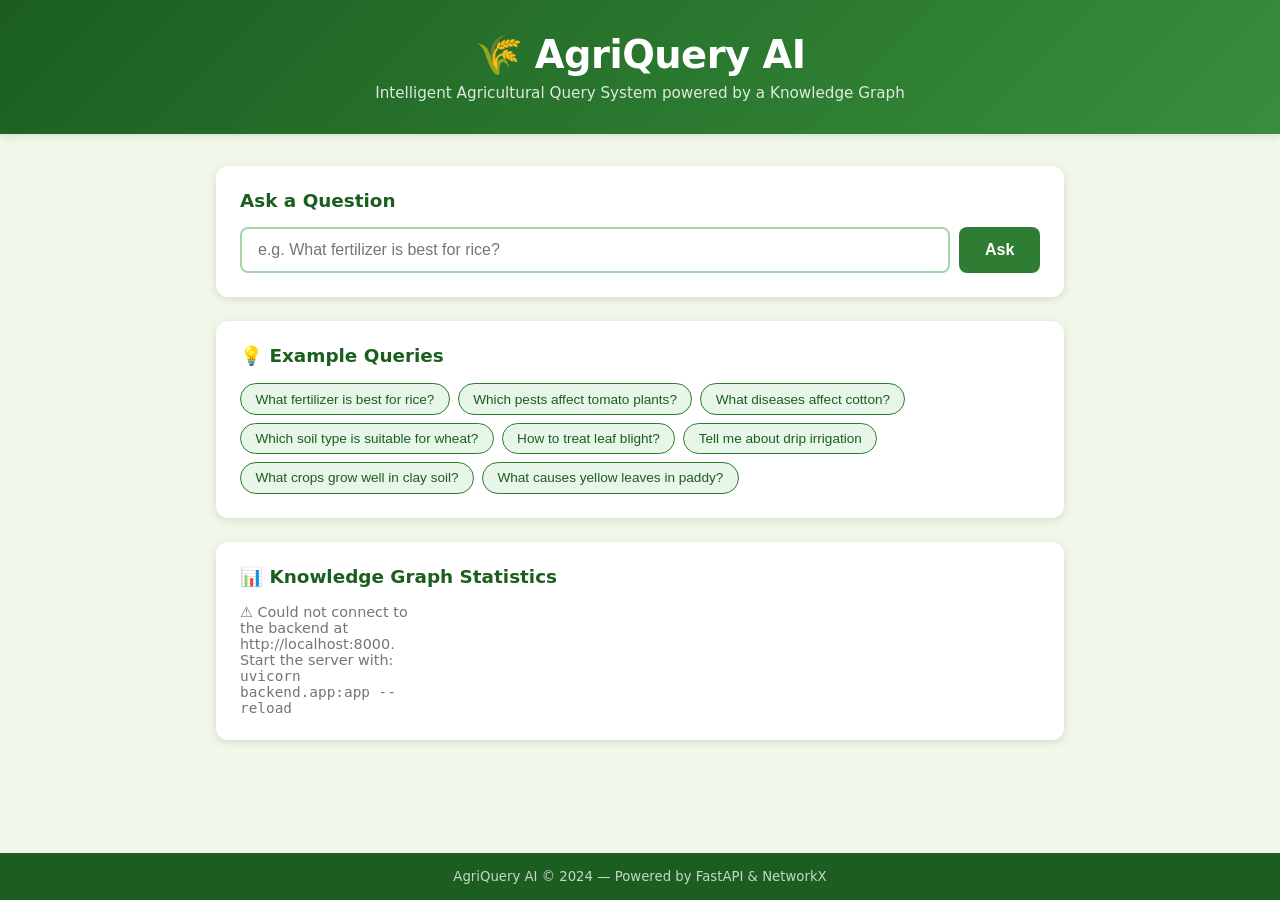
<file: frontend/index.html>
<!DOCTYPE html>
<html lang="en">
<head>
  <meta charset="UTF-8" />
  <meta name="viewport" content="width=device-width, initial-scale=1.0" />
  <title>AgriQuery AI – Intelligent Agricultural Query System</title>
  <link rel="stylesheet" href="style.css" />
</head>
<body>
  <!-- ======== HEADER ======== -->
  <header class="header">
    <div class="header-inner">
      <h1 class="logo">🌾 AgriQuery AI</h1>
      <p class="tagline">Intelligent Agricultural Query System powered by a Knowledge Graph</p>
    </div>
  </header>

  <!-- ======== MAIN ======== -->
  <main class="main">

    <!-- Query Box -->
    <section class="query-section card">
      <h2 class="section-title">Ask a Question</h2>
      <div class="query-form">
        <input
          type="text"
          id="queryInput"
          class="query-input"
          placeholder="e.g. What fertilizer is best for rice?"
          autocomplete="off"
        />
        <button id="queryBtn" class="btn-primary">Ask</button>
      </div>
      <!-- Loading -->
      <div id="loader" class="loader hidden">
        <span class="spinner"></span> Processing your query…
      </div>
    </section>

    <!-- Example Queries -->
    <section class="examples-section card">
      <h2 class="section-title">💡 Example Queries</h2>
      <div class="examples-grid" id="examplesGrid">
        <button class="example-btn">What fertilizer is best for rice?</button>
        <button class="example-btn">Which pests affect tomato plants?</button>
        <button class="example-btn">What diseases affect cotton?</button>
        <button class="example-btn">Which soil type is suitable for wheat?</button>
        <button class="example-btn">How to treat leaf blight?</button>
        <button class="example-btn">Tell me about drip irrigation</button>
        <button class="example-btn">What crops grow well in clay soil?</button>
        <button class="example-btn">What causes yellow leaves in paddy?</button>
      </div>
    </section>

    <!-- Response Area -->
    <section id="responseSection" class="response-section card hidden">
      <div class="response-header">
        <h2 class="section-title">🤖 Answer</h2>
        <button id="speakBtn" class="btn-speak" title="Read Answer Aloud">🔊</button>
      </div>

      <!-- Answer text -->
      <div id="answerBox" class="answer-box"></div>

      <!-- Entities found -->
      <div id="entitiesBox" class="meta-box hidden">
        <h3 class="meta-title">🔍 Entities Found</h3>
        <div id="entitiesList" class="tags"></div>
      </div>

      <!-- Relationships -->
      <div id="relationshipsBox" class="meta-box hidden">
        <h3 class="meta-title">🔗 Relationships</h3>
        <table class="rel-table" id="relTable">
          <thead>
            <tr>
              <th>Source</th>
              <th>Relationship</th>
              <th>Target</th>
            </tr>
          </thead>
          <tbody id="relTableBody"></tbody>
        </table>
      </div>
    </section>

    <!-- Graph Statistics -->
    <section class="stats-section card" id="statsSection">
      <h2 class="section-title">📊 Knowledge Graph Statistics</h2>
      <div id="statsGrid" class="stats-grid">
        <p class="loading-text">Loading statistics…</p>
      </div>
    </section>

  </main>

  <!-- ======== FOOTER ======== -->
  <footer class="footer">
    <p>AgriQuery AI &copy; 2024 &mdash; Powered by FastAPI &amp; NetworkX</p>
  </footer>

  <script src="script.js"></script>
</body>
</html>
</file>
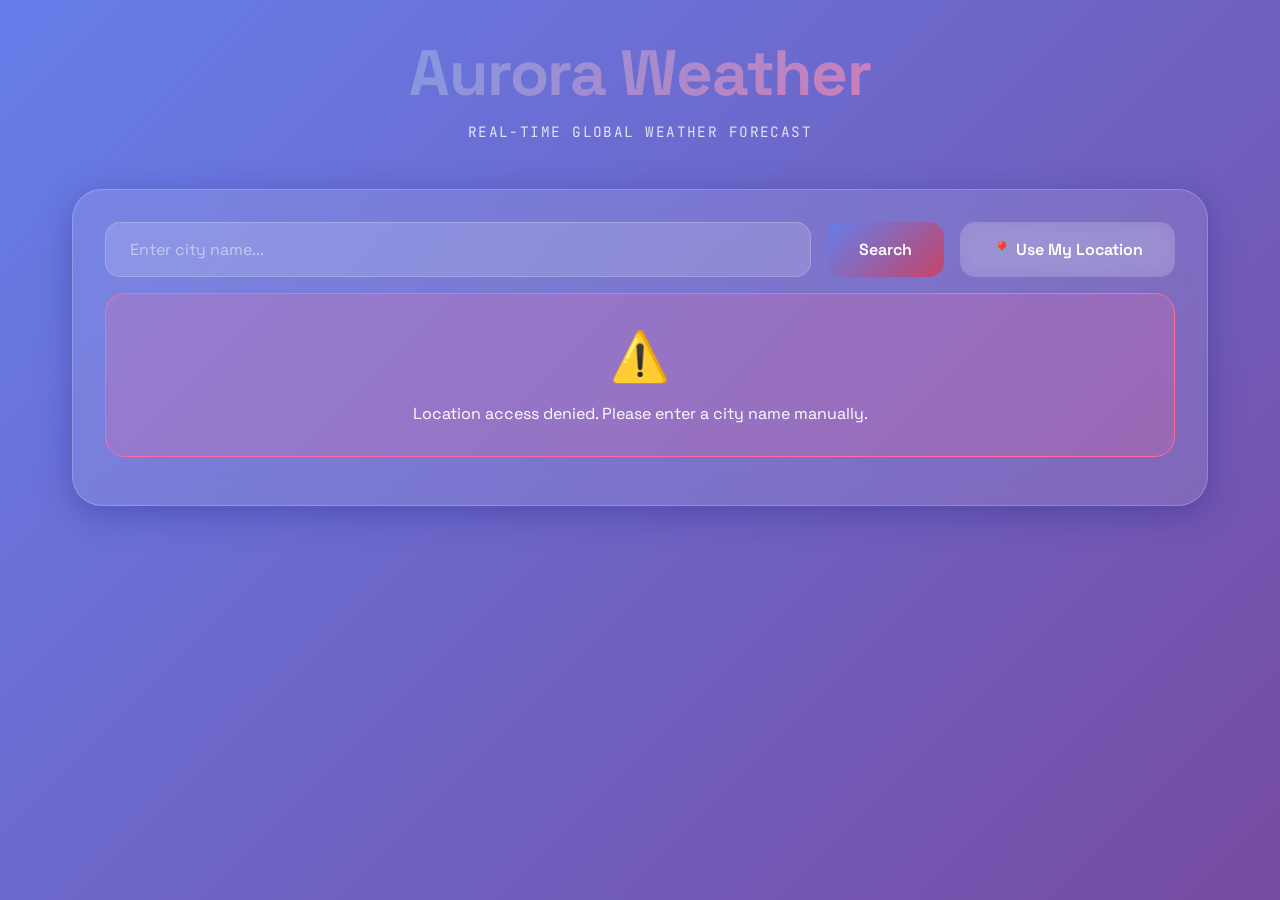
<file: weather.html>
<!DOCTYPE html>
<html lang="en">
<head>
  <meta charset="UTF-8">
  <meta name="viewport" content="width=device-width, initial-scale=1.0">
  <title>Aurora Weather</title>
  <link rel="preconnect" href="https://fonts.googleapis.com">
  <link rel="preconnect" href="https://fonts.gstatic.com" crossorigin>
  <link href="https://fonts.googleapis.com/css2?family=Space+Grotesk:wght@400;600;700&family=JetBrains+Mono:wght@400;600&display=swap" rel="stylesheet">
  <style>
    * {
      margin: 0;
      padding: 0;
      box-sizing: border-box;
    }

    :root {
      --aurora-pink: #ff6b9d;
      --aurora-purple: #c44569;
      --aurora-blue: #667eea;
      --aurora-cyan: #4facfe;
      --aurora-green: #43e97b;
      --glass-bg: rgba(255, 255, 255, 0.1);
      --glass-border: rgba(255, 255, 255, 0.2);
      --text-primary: #ffffff;
      --text-secondary: rgba(255, 255, 255, 0.8);
    }

    body {
      font-family: 'Space Grotesk', sans-serif;
      min-height: 100vh;
      overflow-x: hidden;
      position: relative;
      color: var(--text-primary);
    }

    /* Animated Aurora Background */
    .aurora-bg {
      position: fixed;
      top: 0;
      left: 0;
      width: 100%;
      height: 100%;
      z-index: -2;
      background: linear-gradient(135deg, #667eea 0%, #764ba2 100%);
      transition: background 2s ease;
    }

    .aurora-bg.sunny {
      background: linear-gradient(135deg, #ffd89b 0%, #19547b 100%);
    }

    .aurora-bg.rainy {
      background: linear-gradient(135deg, #485563 0%, #29323c 100%);
    }

    .aurora-bg.cloudy {
      background: linear-gradient(135deg, #bdc3c7 0%, #2c3e50 100%);
    }

    .aurora-bg.snowy {
      background: linear-gradient(135deg, #e6dada 0%, #274046 100%);
    }

    /* Animated particles */
    .particles {
      position: fixed;
      top: 0;
      left: 0;
      width: 100%;
      height: 100%;
      z-index: -1;
      pointer-events: none;
    }

    .particle {
      position: absolute;
      background: rgba(255, 255, 255, 0.6);
      border-radius: 50%;
      pointer-events: none;
      animation: float 8s infinite;
    }

    @keyframes float {
      0%, 100% {
        transform: translateY(0) translateX(0);
        opacity: 0;
      }
      10% {
        opacity: 1;
      }
      90% {
        opacity: 1;
      }
      100% {
        transform: translateY(-100vh) translateX(50px);
        opacity: 0;
      }
    }

    .rain-particle {
      width: 2px;
      height: 20px;
      background: linear-gradient(transparent, rgba(255, 255, 255, 0.6));
      border-radius: 50%;
      animation: rain 1s linear infinite;
    }

    @keyframes rain {
      to {
        transform: translateY(100vh);
      }
    }

    /* Glass morphism container */
    .container {
      max-width: 1200px;
      margin: 0 auto;
      padding: 2rem;
      position: relative;
      z-index: 1;
    }

    .glass-card {
      background: var(--glass-bg);
      backdrop-filter: blur(20px);
      -webkit-backdrop-filter: blur(20px);
      border: 1px solid var(--glass-border);
      border-radius: 30px;
      padding: 2rem;
      box-shadow: 0 8px 32px 0 rgba(31, 38, 135, 0.37);
      transition: transform 0.3s ease, box-shadow 0.3s ease;
    }

    .glass-card:hover {
      transform: translateY(-5px);
      box-shadow: 0 12px 48px 0 rgba(31, 38, 135, 0.5);
    }

    /* Header */
    header {
      text-align: center;
      margin-bottom: 3rem;
    }

    h1 {
      font-size: clamp(2.5rem, 5vw, 4rem);
      font-weight: 700;
      background: linear-gradient(135deg, var(--aurora-cyan), var(--aurora-pink));
      -webkit-background-clip: text;
      background-clip: text;
      -webkit-text-fill-color: transparent;
      margin-bottom: 0.5rem;
      letter-spacing: -0.02em;
    }

    .subtitle {
      font-family: 'JetBrains Mono', monospace;
      font-size: 0.9rem;
      color: var(--text-secondary);
      letter-spacing: 0.1em;
      text-transform: uppercase;
    }

    /* Location Input */
    .location-section {
      margin-bottom: 2rem;
    }

    .search-container {
      display: flex;
      gap: 1rem;
      margin-bottom: 1rem;
    }

    input[type="text"] {
      flex: 1;
      padding: 1rem 1.5rem;
      background: rgba(255, 255, 255, 0.15);
      border: 1px solid var(--glass-border);
      border-radius: 15px;
      color: var(--text-primary);
      font-family: 'Space Grotesk', sans-serif;
      font-size: 1rem;
      outline: none;
      transition: all 0.3s ease;
    }

    input[type="text"]::placeholder {
      color: rgba(255, 255, 255, 0.5);
    }

    input[type="text"]:focus {
      background: rgba(255, 255, 255, 0.2);
      border-color: var(--aurora-cyan);
      box-shadow: 0 0 20px rgba(79, 172, 254, 0.3);
    }

    button {
      padding: 1rem 2rem;
      background: linear-gradient(135deg, var(--aurora-blue), var(--aurora-purple));
      border: none;
      border-radius: 15px;
      color: white;
      font-family: 'Space Grotesk', sans-serif;
      font-weight: 600;
      font-size: 1rem;
      cursor: pointer;
      transition: all 0.3s ease;
      white-space: nowrap;
    }

    button:hover {
      transform: translateY(-2px);
      box-shadow: 0 8px 20px rgba(102, 126, 234, 0.4);
    }

    button:active {
      transform: translateY(0);
    }

    button:disabled {
      opacity: 0.5;
      cursor: not-allowed;
    }

    .btn-secondary {
      background: rgba(255, 255, 255, 0.15);
      backdrop-filter: blur(10px);
    }

    /* Current Weather */
    .current-weather {
      text-align: center;
      margin-bottom: 3rem;
    }

    .location-name {
      font-size: 1.5rem;
      font-weight: 600;
      margin-bottom: 0.5rem;
      color: var(--text-primary);
    }

    .current-date {
      font-family: 'JetBrains Mono', monospace;
      font-size: 0.9rem;
      color: var(--text-secondary);
      margin-bottom: 2rem;
    }

    .weather-icon {
      font-size: 8rem;
      margin: 1rem 0;
      filter: drop-shadow(0 4px 10px rgba(0, 0, 0, 0.2));
    }

    .temperature {
      font-size: clamp(4rem, 10vw, 6rem);
      font-weight: 700;
      margin: 1rem 0;
      background: linear-gradient(135deg, var(--aurora-cyan), var(--aurora-green));
      -webkit-background-clip: text;
      background-clip: text;
      -webkit-text-fill-color: transparent;
    }

    .condition {
      font-size: 1.5rem;
      font-weight: 600;
      margin-bottom: 2rem;
      text-transform: capitalize;
    }

    /* Weather Details Grid */
    .weather-details {
      display: grid;
      grid-template-columns: repeat(auto-fit, minmax(200px, 1fr));
      gap: 1.5rem;
      margin-bottom: 3rem;
    }

    .detail-card {
      background: rgba(255, 255, 255, 0.08);
      border: 1px solid rgba(255, 255, 255, 0.15);
      border-radius: 20px;
      padding: 1.5rem;
      text-align: center;
      transition: all 0.3s ease;
    }

    .detail-card:hover {
      background: rgba(255, 255, 255, 0.12);
      transform: scale(1.05);
    }

    .detail-label {
      font-family: 'JetBrains Mono', monospace;
      font-size: 0.8rem;
      color: var(--text-secondary);
      text-transform: uppercase;
      letter-spacing: 0.1em;
      margin-bottom: 0.5rem;
    }

    .detail-value {
      font-size: 2rem;
      font-weight: 700;
      color: var(--text-primary);
    }

    .detail-unit {
      font-size: 1rem;
      color: var(--text-secondary);
    }

    /* Forecast */
    .forecast-section {
      margin-top: 3rem;
    }

    .forecast-title {
      font-size: 1.8rem;
      font-weight: 700;
      margin-bottom: 1.5rem;
      text-align: center;
    }

    .forecast-grid {
      display: grid;
      grid-template-columns: repeat(auto-fit, minmax(130px, 1fr));
      gap: 1rem;
    }

    .forecast-card {
      background: rgba(255, 255, 255, 0.08);
      border: 1px solid rgba(255, 255, 255, 0.15);
      border-radius: 20px;
      padding: 1.5rem 1rem;
      text-align: center;
      transition: all 0.3s ease;
    }

    .forecast-card:hover {
      background: rgba(255, 255, 255, 0.15);
      transform: translateY(-5px);
    }

    .forecast-day {
      font-family: 'JetBrains Mono', monospace;
      font-size: 0.9rem;
      font-weight: 600;
      margin-bottom: 0.5rem;
      color: var(--text-primary);
    }

    .forecast-icon {
      font-size: 3rem;
      margin: 0.5rem 0;
    }

    .forecast-temps {
      display: flex;
      justify-content: center;
      gap: 0.5rem;
      margin-top: 0.5rem;
    }

    .temp-high {
      font-weight: 700;
      color: var(--text-primary);
    }

    .temp-low {
      color: var(--text-secondary);
    }

    /* Loading State */
    .loading {
      display: none;
      text-align: center;
      padding: 2rem;
    }

    .loading.active {
      display: block;
    }

    .spinner {
      width: 50px;
      height: 50px;
      margin: 0 auto 1rem;
      border: 4px solid rgba(255, 255, 255, 0.2);
      border-top-color: var(--aurora-cyan);
      border-radius: 50%;
      animation: spin 1s linear infinite;
    }

    @keyframes spin {
      to { transform: rotate(360deg); }
    }

    /* Error State */
    .error {
      display: none;
      text-align: center;
      padding: 2rem;
      background: rgba(255, 107, 157, 0.2);
      border: 1px solid var(--aurora-pink);
      border-radius: 20px;
      margin: 1rem 0;
    }

    .error.active {
      display: block;
    }

    .error-icon {
      font-size: 3rem;
      margin-bottom: 1rem;
    }

    /* Hidden State */
    .hidden {
      display: none !important;
    }

    /* Responsive */
    @media (max-width: 768px) {
      .container {
        padding: 1rem;
      }

      .glass-card {
        padding: 1.5rem;
      }

      .search-container {
        flex-direction: column;
      }

      .weather-details {
        grid-template-columns: repeat(2, 1fr);
      }

      .forecast-grid {
        grid-template-columns: repeat(auto-fit, minmax(100px, 1fr));
      }
    }
  </style>
</head>
<body>
  <div class="aurora-bg" id="auroraBg"></div>
  <div class="particles" id="particles"></div>

  <div class="container">
    <header>
      <h1>Aurora Weather</h1>
      <p class="subtitle">Real-time global weather forecast</p>
    </header>

    <main>
      <div class="glass-card location-section">
        <div class="search-container">
          <input
            type="text"
            id="cityInput"
            placeholder="Enter city name..."
            onkeypress="if(event.key==='Enter') searchCity()"
          >
          <button onclick="searchCity()">Search</button>
          <button class="btn-secondary" onclick="getCurrentLocation()">📍 Use My Location</button>
        </div>

        <div id="errorMessage" class="error">
          <div class="error-icon">⚠️</div>
          <p id="errorText"></p>
        </div>
      </div>

      <div id="loadingState" class="loading">
        <div class="spinner"></div>
        <p>Loading weather data...</p>
      </div>

      <div id="weatherContent" class="hidden">
        <div class="glass-card current-weather">
          <div class="location-name" id="locationName"></div>
          <div class="current-date" id="currentDate"></div>
          <div class="weather-icon" id="weatherIcon"></div>
          <div class="temperature" id="temperature"></div>
          <div class="condition" id="condition"></div>
        </div>

        <div class="glass-card">
          <div class="weather-details">
            <div class="detail-card">
              <div class="detail-label">Feels Like</div>
              <div class="detail-value" id="feelsLike">--</div>
            </div>
            <div class="detail-card">
              <div class="detail-label">Humidity</div>
              <div class="detail-value" id="humidity">--</div>
            </div>
            <div class="detail-card">
              <div class="detail-label">Wind Speed</div>
              <div class="detail-value" id="windSpeed">--</div>
            </div>
          </div>

          <div class="forecast-section">
            <h2 class="forecast-title">7-Day Forecast</h2>
            <div class="forecast-grid" id="forecastGrid"></div>
          </div>
        </div>
      </div>
    </main>
  </div>

  <script>
    // WMO Weather Code Mapping
    const weatherCodes = {
      0: { description: 'Clear sky', icon: '☀️', type: 'sunny' },
      1: { description: 'Mainly clear', icon: '🌤️', type: 'sunny' },
      2: { description: 'Partly cloudy', icon: '⛅', type: 'cloudy' },
      3: { description: 'Overcast', icon: '☁️', type: 'cloudy' },
      45: { description: 'Foggy', icon: '🌫️', type: 'cloudy' },
      48: { description: 'Depositing rime fog', icon: '🌫️', type: 'cloudy' },
      51: { description: 'Light drizzle', icon: '🌦️', type: 'rainy' },
      53: { description: 'Moderate drizzle', icon: '🌦️', type: 'rainy' },
      55: { description: 'Dense drizzle', icon: '🌧️', type: 'rainy' },
      56: { description: 'Light freezing drizzle', icon: '🌧️', type: 'rainy' },
      57: { description: 'Dense freezing drizzle', icon: '🌧️', type: 'rainy' },
      61: { description: 'Slight rain', icon: '🌧️', type: 'rainy' },
      63: { description: 'Moderate rain', icon: '🌧️', type: 'rainy' },
      65: { description: 'Heavy rain', icon: '⛈️', type: 'rainy' },
      66: { description: 'Light freezing rain', icon: '🌧️', type: 'rainy' },
      67: { description: 'Heavy freezing rain', icon: '⛈️', type: 'rainy' },
      71: { description: 'Slight snow', icon: '🌨️', type: 'snowy' },
      73: { description: 'Moderate snow', icon: '🌨️', type: 'snowy' },
      75: { description: 'Heavy snow', icon: '❄️', type: 'snowy' },
      77: { description: 'Snow grains', icon: '🌨️', type: 'snowy' },
      80: { description: 'Slight rain showers', icon: '🌦️', type: 'rainy' },
      81: { description: 'Moderate rain showers', icon: '🌧️', type: 'rainy' },
      82: { description: 'Violent rain showers', icon: '⛈️', type: 'rainy' },
      85: { description: 'Slight snow showers', icon: '🌨️', type: 'snowy' },
      86: { description: 'Heavy snow showers', icon: '❄️', type: 'snowy' },
      95: { description: 'Thunderstorm', icon: '⛈️', type: 'rainy' },
      96: { description: 'Thunderstorm with slight hail', icon: '⛈️', type: 'rainy' },
      99: { description: 'Thunderstorm with heavy hail', icon: '⛈️', type: 'rainy' }
    };

    // Get weather code info
    function getWeatherInfo(code) {
      return weatherCodes[code] || { description: 'Unknown', icon: '❓', type: 'cloudy' };
    }

    // Format date
    function formatDate(dateString) {
      const date = new Date(dateString);
      return date.toLocaleDateString('en-US', {
        weekday: 'short',
        month: 'short',
        day: 'numeric'
      });
    }

    // Create animated particles
    function createParticles(type) {
      const particlesContainer = document.getElementById('particles');
      particlesContainer.innerHTML = '';

      if (type === 'rainy') {
        for (let i = 0; i < 50; i++) {
          const particle = document.createElement('div');
          particle.className = 'particle rain-particle';
          particle.style.left = Math.random() * 100 + '%';
          particle.style.animationDelay = Math.random() * 2 + 's';
          particle.style.animationDuration = (Math.random() * 0.5 + 0.5) + 's';
          particlesContainer.appendChild(particle);
        }
      } else if (type === 'snowy') {
        for (let i = 0; i < 30; i++) {
          const particle = document.createElement('div');
          particle.className = 'particle';
          particle.style.left = Math.random() * 100 + '%';
          particle.style.width = (Math.random() * 5 + 3) + 'px';
          particle.style.height = particle.style.width;
          particle.style.animationDelay = Math.random() * 8 + 's';
          particle.style.animationDuration = (Math.random() * 4 + 6) + 's';
          particlesContainer.appendChild(particle);
        }
      }
    }

    // Show error
    function showError(message) {
      const errorEl = document.getElementById('errorMessage');
      const errorText = document.getElementById('errorText');
      errorText.textContent = message;
      errorEl.classList.add('active');
      setTimeout(() => errorEl.classList.remove('active'), 5000);
    }

    // Show loading
    function showLoading(show) {
      const loading = document.getElementById('loadingState');
      loading.classList.toggle('active', show);
    }

    // Update UI with weather data
    function updateWeatherUI(data, locationName) {
      const current = data.current;
      const weatherInfo = getWeatherInfo(current.weathercode);

      // Update background based on weather
      const bg = document.getElementById('auroraBg');
      bg.className = 'aurora-bg ' + weatherInfo.type;

      // Create particles
      createParticles(weatherInfo.type);

      // Update current weather
      document.getElementById('locationName').textContent = locationName;
      document.getElementById('currentDate').textContent = new Date().toLocaleDateString('en-US', {
        weekday: 'long',
        year: 'numeric',
        month: 'long',
        day: 'numeric'
      });
      document.getElementById('weatherIcon').textContent = weatherInfo.icon;
      document.getElementById('temperature').textContent = Math.round(current.temperature_2m) + '°C';
      document.getElementById('condition').textContent = weatherInfo.description;
      document.getElementById('feelsLike').innerHTML = Math.round(current.apparent_temperature) + '<span class="detail-unit">°C</span>';
      document.getElementById('humidity').innerHTML = current.relativehumidity_2m + '<span class="detail-unit">%</span>';
      document.getElementById('windSpeed').innerHTML = Math.round(current.windspeed_10m) + '<span class="detail-unit">km/h</span>';

      // Update forecast
      const forecastGrid = document.getElementById('forecastGrid');
      forecastGrid.innerHTML = '';

      for (let i = 0; i < 7; i++) {
        const forecastInfo = getWeatherInfo(data.daily.weathercode[i]);
        const card = document.createElement('div');
        card.className = 'forecast-card';
        card.innerHTML = `
          <div class="forecast-day">${i === 0 ? 'Today' : formatDate(data.daily.time[i])}</div>
          <div class="forecast-icon">${forecastInfo.icon}</div>
          <div class="forecast-temps">
            <span class="temp-high">${Math.round(data.daily.temperature_2m_max[i])}°</span>
            <span class="temp-low">${Math.round(data.daily.temperature_2m_min[i])}°</span>
          </div>
        `;
        forecastGrid.appendChild(card);
      }

      // Show weather content
      document.getElementById('weatherContent').classList.remove('hidden');
    }

    // Fetch weather data
    async function fetchWeather(lat, lon, cityName) {
      showLoading(true);

      try {
        const url = `https://api.open-meteo.com/v1/forecast?latitude=${lat}&longitude=${lon}&current=temperature_2m,weathercode,windspeed_10m,relativehumidity_2m,apparent_temperature&daily=temperature_2m_max,temperature_2m_min,weathercode&timezone=auto`;

        const response = await fetch(url);
        if (!response.ok) throw new Error('Failed to fetch weather data');

        const data = await response.json();
        updateWeatherUI(data, cityName);
      } catch (error) {
        showError('Failed to load weather data. Please try again.');
        console.error('Weather fetch error:', error);
      } finally {
        showLoading(false);
      }
    }

    // Get current location
    async function getCurrentLocation() {
      if (!navigator.geolocation) {
        showError('Geolocation is not supported by your browser');
        return;
      }

      showLoading(true);

      navigator.geolocation.getCurrentPosition(
        async (position) => {
          const lat = position.coords.latitude;
          const lon = position.coords.longitude;

          // Get city name from coordinates
          try {
            const response = await fetch(`https://api.bigdatacloud.net/data/reverse-geocode-client?latitude=${lat}&longitude=${lon}&localityLanguage=en`);
            const data = await response.json();
            const cityName = data.city || data.locality || 'Your Location';
            await fetchWeather(lat, lon, cityName);
          } catch (error) {
            await fetchWeather(lat, lon, 'Your Location');
          }
        },
        (error) => {
          showLoading(false);
          if (error.code === error.PERMISSION_DENIED) {
            showError('Location access denied. Please enter a city name manually.');
          } else {
            showError('Unable to retrieve your location. Please try entering a city name.');
          }
        }
      );
    }

    // Search city
    async function searchCity() {
      const cityInput = document.getElementById('cityInput');
      const cityName = cityInput.value.trim();

      if (!cityName) {
        showError('Please enter a city name');
        return;
      }

      showLoading(true);

      try {
        // Geocoding API to get coordinates
        const geoUrl = `https://geocoding-api.open-meteo.com/v1/search?name=${encodeURIComponent(cityName)}&count=1`;
        const geoResponse = await fetch(geoUrl);

        if (!geoResponse.ok) throw new Error('Failed to search city');

        const geoData = await geoResponse.json();

        if (!geoData.results || geoData.results.length === 0) {
          showError('City not found. Please try another name.');
          showLoading(false);
          return;
        }

        const location = geoData.results[0];
        const displayName = location.country ? `${location.name}, ${location.country}` : location.name;
        await fetchWeather(location.latitude, location.longitude, displayName);
      } catch (error) {
        showError('Failed to search city. Please try again.');
        console.error('City search error:', error);
        showLoading(false);
      }
    }

    // Initialize - try to get current location on load
    window.addEventListener('load', () => {
      // Create initial particles
      createParticles('cloudy');

      // Auto-load location if available
      getCurrentLocation();
    });
  </script>
</body>
</html>
</file>
<file: frontend/style.css>
/* =========================================================
   AgriQuery AI – Agriculture-themed stylesheet
   ========================================================= */

/* ---- Reset / Base ---- */
*, *::before, *::after { box-sizing: border-box; margin: 0; padding: 0; }

:root {
  --green-dark:  #1b5e20;
  --green-main:  #2e7d32;
  --green-mid:   #388e3c;
  --green-light: #a5d6a7;
  --green-pale:  #e8f5e9;
  --accent:      #ff8f00;
  --text-dark:   #1a1a1a;
  --text-mid:    #424242;
  --text-light:  #757575;
  --white:       #ffffff;
  --shadow:      0 2px 8px rgba(0,0,0,.12);
  --radius:      12px;
}

body {
  font-family: 'Segoe UI', system-ui, sans-serif;
  background: #f1f8e9;
  color: var(--text-dark);
  min-height: 100vh;
  display: flex;
  flex-direction: column;
}

/* ---- Header ---- */
.header {
  background: linear-gradient(135deg, var(--green-dark) 0%, var(--green-mid) 100%);
  color: var(--white);
  padding: 2rem 1rem;
  text-align: center;
  box-shadow: var(--shadow);
}
.logo { font-size: 2.4rem; font-weight: 800; letter-spacing: -.5px; }
.tagline { font-size: .95rem; opacity: .85; margin-top: .4rem; }

/* ---- Main ---- */
.main {
  flex: 1;
  max-width: 880px;
  width: 100%;
  margin: 0 auto;
  padding: 2rem 1rem;
  display: flex;
  flex-direction: column;
  gap: 1.5rem;
}

/* ---- Card ---- */
.card {
  background: var(--white);
  border-radius: var(--radius);
  padding: 1.5rem;
  box-shadow: var(--shadow);
}

.section-title {
  font-size: 1.15rem;
  font-weight: 700;
  color: var(--green-dark);
  margin-bottom: 1rem;
}

/* ---- Query Form ---- */
.query-form {
  display: flex;
  gap: .6rem;
  flex-wrap: wrap;
}
.query-input {
  flex: 1;
  min-width: 200px;
  padding: .75rem 1rem;
  border: 2px solid var(--green-light);
  border-radius: 8px;
  font-size: 1rem;
  outline: none;
  transition: border-color .2s;
}
.query-input:focus { border-color: var(--green-main); }

.btn-primary {
  padding: .75rem 1.6rem;
  background: var(--green-main);
  color: var(--white);
  border: none;
  border-radius: 8px;
  font-size: 1rem;
  font-weight: 600;
  cursor: pointer;
  transition: background .2s, transform .1s;
}
.btn-primary:hover  { background: var(--green-dark); }
.btn-primary:active { transform: scale(.97); }

/* ---- Loader ---- */
.loader {
  display: flex;
  align-items: center;
  gap: .6rem;
  margin-top: .9rem;
  color: var(--green-main);
  font-weight: 500;
}
.spinner {
  width: 20px; height: 20px;
  border: 3px solid var(--green-light);
  border-top-color: var(--green-main);
  border-radius: 50%;
  animation: spin .7s linear infinite;
  flex-shrink: 0;
}
@keyframes spin { to { transform: rotate(360deg); } }

/* Pulse animation for speaker button */
@keyframes pulse {
  0%, 100% { transform: scale(1); }
  50% { transform: scale(1.1); }
}

/* ---- Example Queries ---- */
.examples-grid {
  display: flex;
  flex-wrap: wrap;
  gap: .5rem;
}
.example-btn {
  padding: .45rem .9rem;
  border: 1.5px solid var(--green-main);
  background: var(--green-pale);
  color: var(--green-dark);
  border-radius: 20px;
  font-size: .85rem;
  cursor: pointer;
  transition: background .15s, color .15s;
}
.example-btn:hover { background: var(--green-main); color: var(--white); }

/* ---- Response Section ---- */
.response-header {
  display: flex;
  justify-content: space-between;
  align-items: center;
  margin-bottom: 1rem;
}

.btn-speak {
  padding: .5rem .8rem;
  background: var(--white);
  color: var(--green-main);
  border: 2px solid var(--green-main);
  border-radius: 8px;
  font-size: 1.1rem;
  cursor: pointer;
  transition: all .2s;
  min-width: 45px;
}
.btn-speak:hover {
  background: var(--green-pale);
  transform: scale(1.05);
}
.btn-speak.speaking {
  background: var(--accent);
  border-color: var(--accent);
  color: var(--white);
  animation: pulse 1s ease-in-out infinite;
}

.answer-box {
  background: var(--green-pale);
  border-left: 4px solid var(--green-main);
  border-radius: 8px;
  padding: 1rem 1.2rem;
  font-size: .97rem;
  line-height: 1.7;
  white-space: pre-wrap;
  word-break: break-word;
}

.meta-box { margin-top: 1.2rem; }
.meta-title {
  font-size: 1rem;
  font-weight: 700;
  color: var(--green-dark);
  margin-bottom: .6rem;
}

/* Tags */
.tags { display: flex; flex-wrap: wrap; gap: .45rem; }
.tag {
  padding: .3rem .75rem;
  background: var(--green-light);
  color: var(--green-dark);
  border-radius: 14px;
  font-size: .82rem;
  font-weight: 600;
}

/* Relationship table */
.rel-table {
  width: 100%;
  border-collapse: collapse;
  font-size: .88rem;
}
.rel-table th {
  background: var(--green-main);
  color: var(--white);
  padding: .55rem .8rem;
  text-align: left;
}
.rel-table td { padding: .5rem .8rem; border-bottom: 1px solid #e0e0e0; }
.rel-table tr:last-child td { border-bottom: none; }
.rel-table tr:hover td { background: var(--green-pale); }

/* ---- Stats Section ---- */
.stats-grid {
  display: grid;
  grid-template-columns: repeat(auto-fill, minmax(180px, 1fr));
  gap: 1rem;
}
.stat-card {
  background: var(--green-pale);
  border-radius: 10px;
  padding: 1rem;
  text-align: center;
  border: 1.5px solid var(--green-light);
}
.stat-value {
  font-size: 2rem;
  font-weight: 800;
  color: var(--green-main);
}
.stat-label {
  font-size: .82rem;
  color: var(--text-mid);
  margin-top: .25rem;
}
.loading-text { color: var(--text-light); font-size: .9rem; }

/* ---- Footer ---- */
.footer {
  background: var(--green-dark);
  color: rgba(255,255,255,.75);
  text-align: center;
  padding: 1rem;
  font-size: .83rem;
}

/* ---- Utilities ---- */
.hidden { display: none !important; }

/* ---- Responsive ---- */
@media (max-width: 500px) {
  .logo { font-size: 1.7rem; }
  .query-form { flex-direction: column; }
  .btn-primary { width: 100%; }
  .response-header { flex-direction: column; align-items: flex-start; gap: .5rem; }
}
</file>
